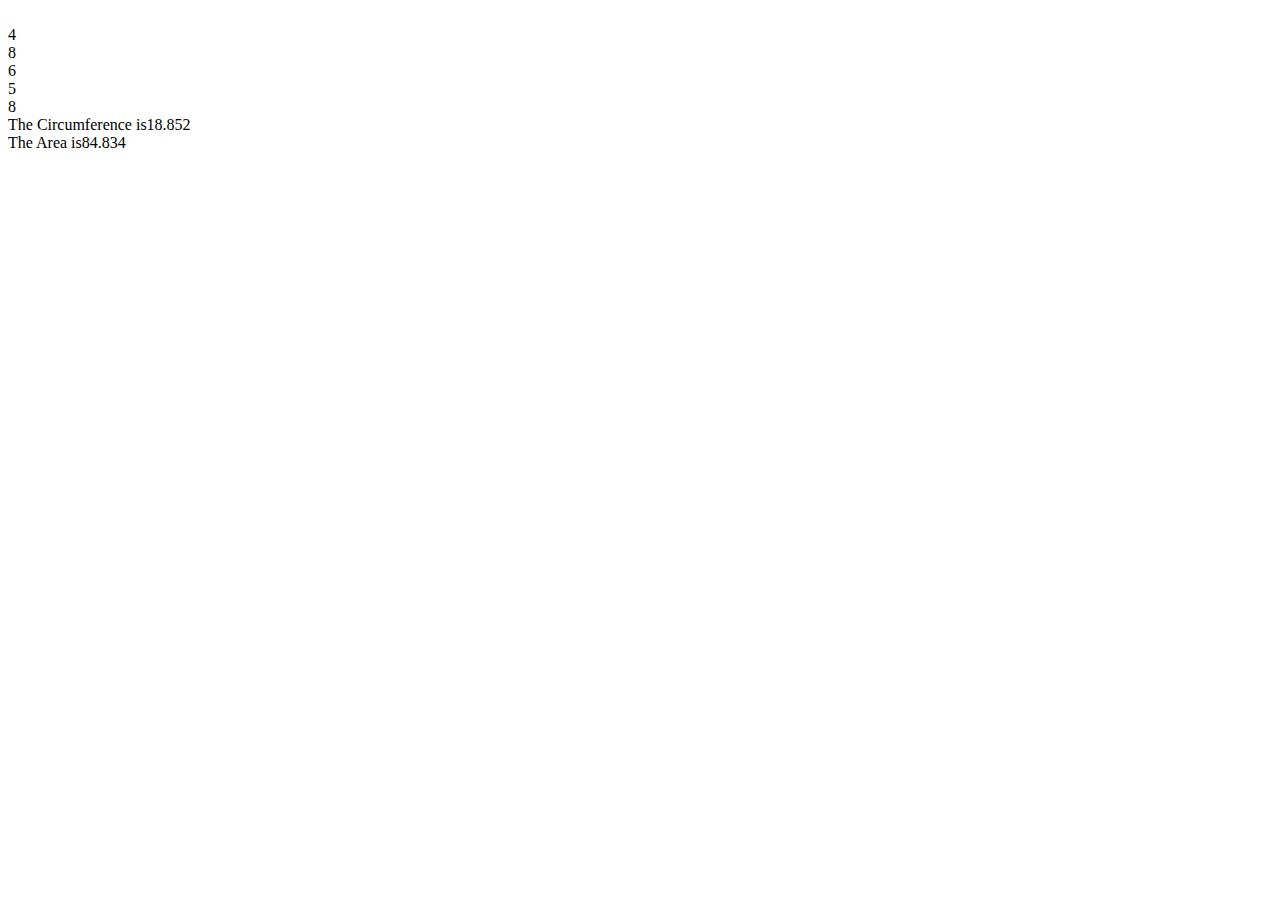
<file: javasacript project 2/index.html>
<!DOCTYPE html>
<html lang="en">
<head>
    <meta charset="UTF-8">
    <meta name="viewport" content="width=device-width, initial-scale=1.0">
    <title>Document</title>
</head>
<body>
    
    <script src="app.js"></script>
</body>
</html>
</file>
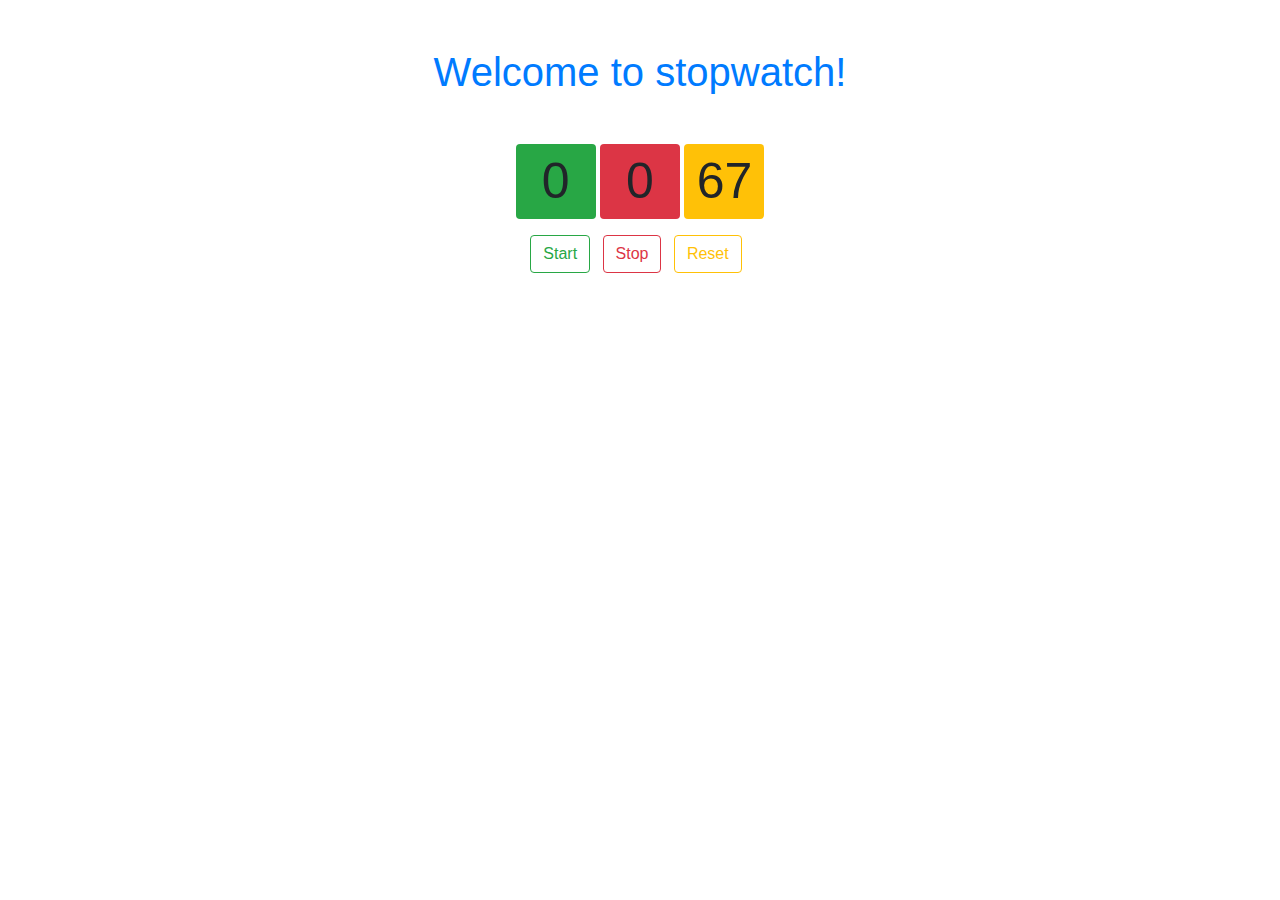
<file: stopwatch/index.html>
<!DOCTYPE html>
<html lang="en">
<head>
    <meta charset="UTF-8">
    <meta name="viewport" content="width=device-width, initial-scale=1.0">
    <title>Document</title>
    <link rel="stylesheet" href="style.css">
    <link rel="stylesheet" href="bootstrap/bootstrap-4.4.1-dist/css/bootstrap.min.css">
    <link rel="stylesheet" href="bootstrap/bootstrap-4.4.1-dist/js/bootstrap.min.js">
</head>
<body class="text-center">
    <h1 class="mb-5 text-primary mt-5">Welcome to stopwatch!</h1>
    <div class="d-inline-block bg-success rounded" id="min">0</div>
    <div class="d-inline-block bg-danger rounded" id="sec">0</div>
    <div class="d-inline-block bg-warning rounded" id="msec">0</div>
    <div class="btns mt-3">
        <button class="btn btn-outline-success mr-2" onclick="start()">Start</button>
        <button class="btn btn-outline-danger mr-2" onclick="stop()">Stop</button>
        <button class="btn btn-outline-warning mr-2" onclick="reset()">Reset</button>
    </div>
    <script src="app.js"></script>
</body>
</html>
</file>
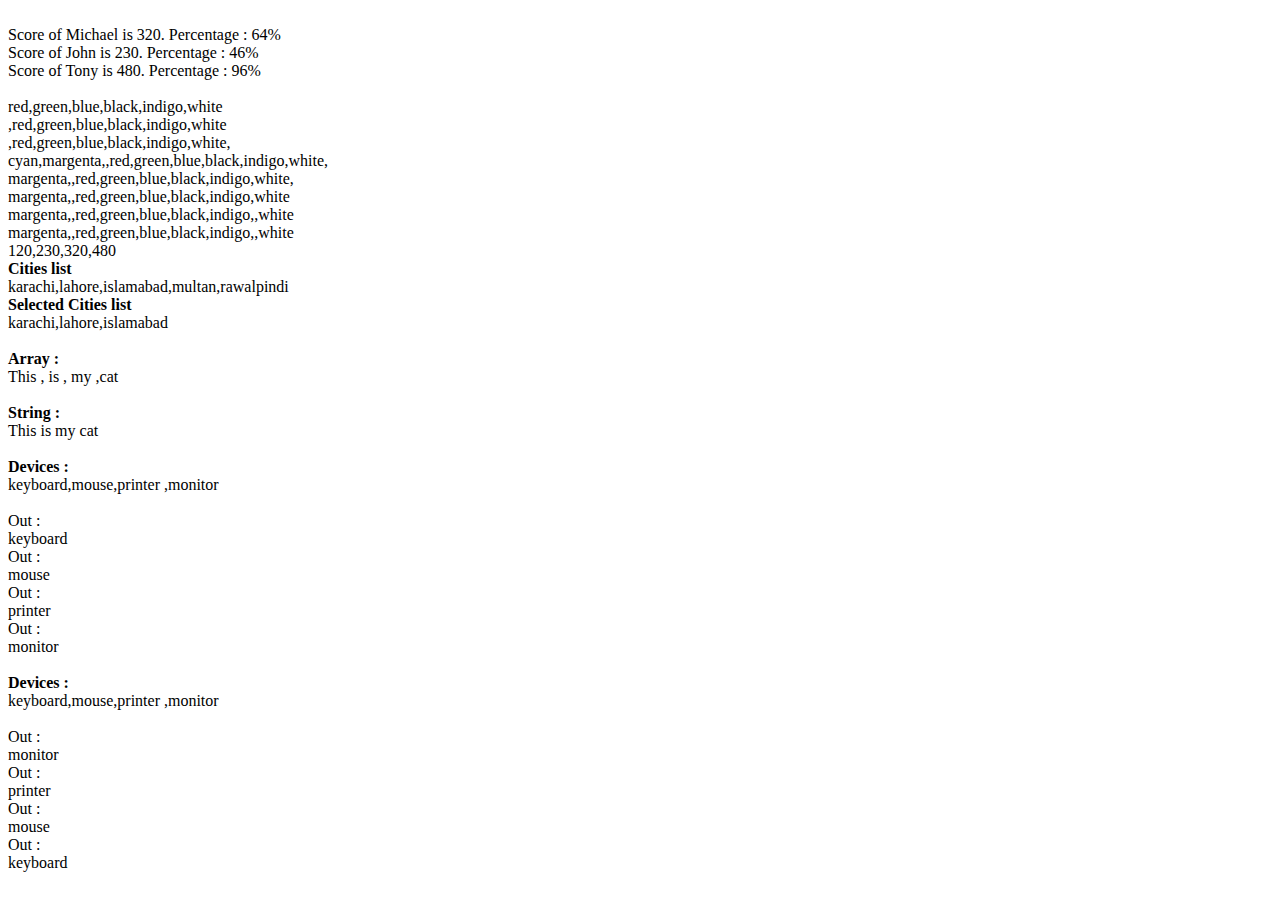
<file: javascript project 4/chapter 14-16/index.html>
<!DOCTYPE html>
<html lang="en">
<head>
    <meta charset="UTF-8">
    <meta name="viewport" content="width=device-width, initial-scale=1.0">
    <title>ARRAYS</title>
</head>
<body>
    
</body>
<script src="app.js"></script>
</html>
</file>
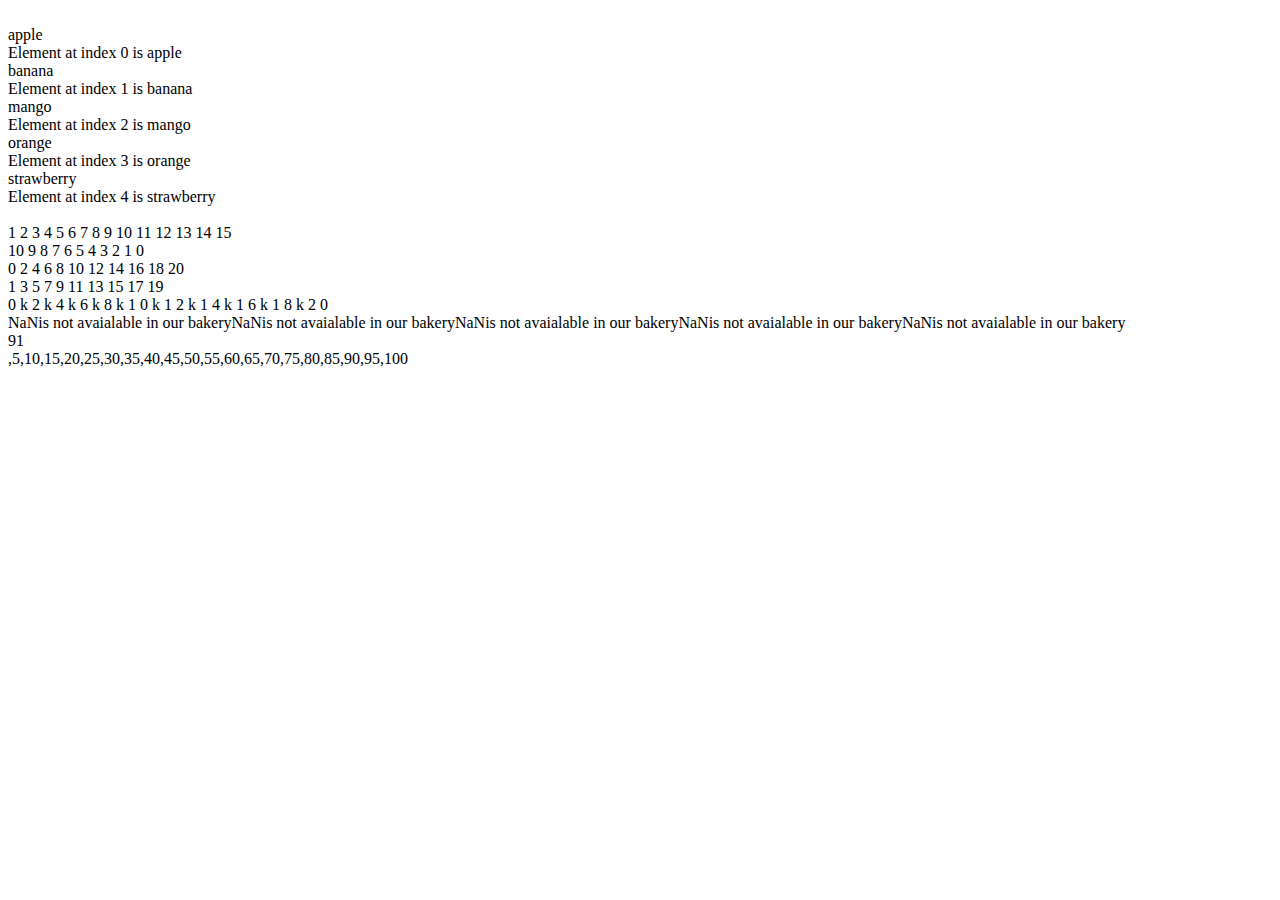
<file: javascript project 4/chapter 16-20/index.html>
<!DOCTYPE html>
<html lang="en">
<head>
    <meta charset="UTF-8">
    <meta name="viewport" content="width=device-width, initial-scale=1.0">
    <title>Document</title>
</head>
<body>
    
</body>
<script src="app.js"></script>
</html>
</file>
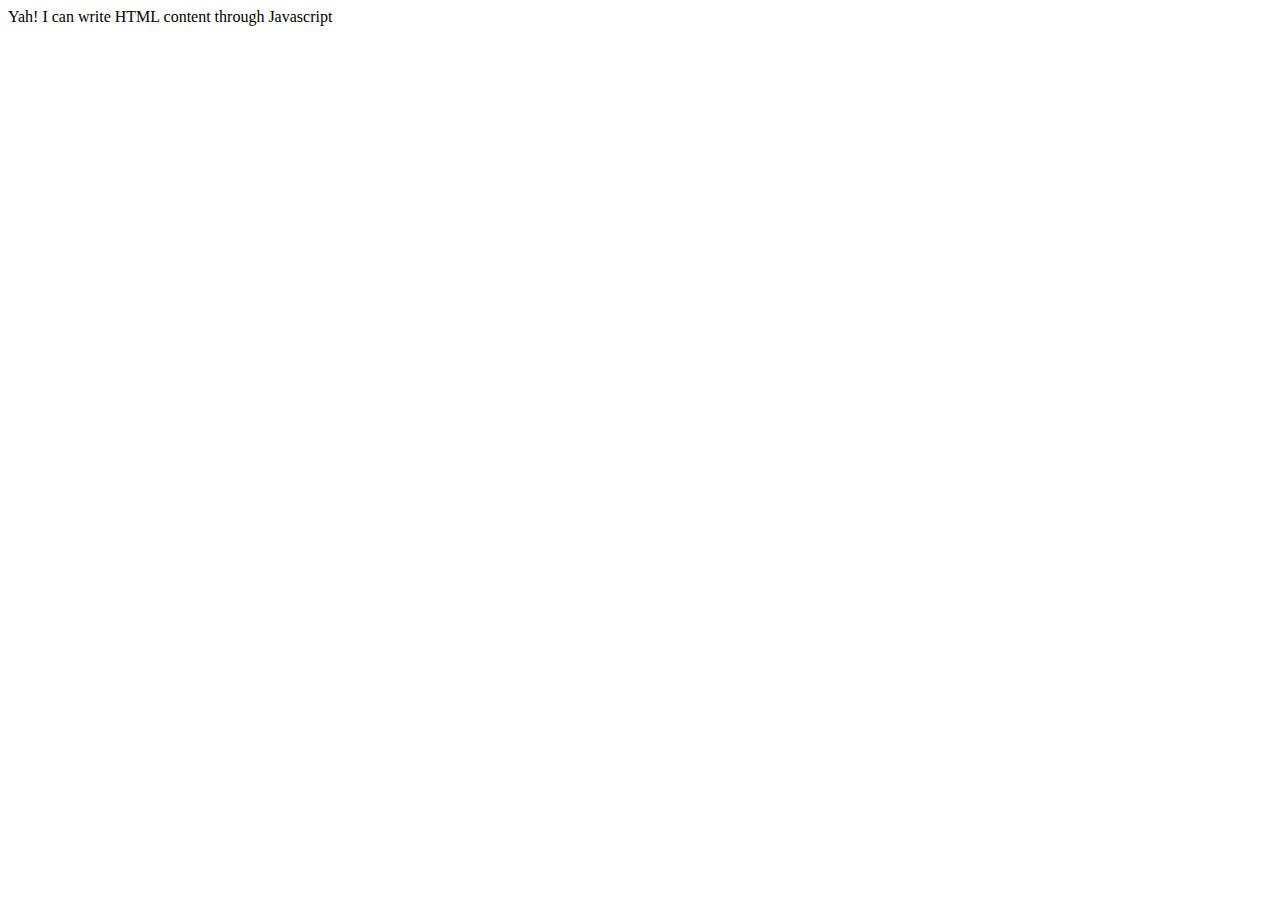
<file: javascript project 4/chapter 2/index.html>
<!DOCTYPE html>
<html lang="en">
<head>
    <meta charset="UTF-8">
    <meta name="viewport" content="width=device-width, initial-scale=1.0">
    <title>Variables</title>
    <script src="app.js"></script>
</head>
<body>
</body>
</html>
</file>
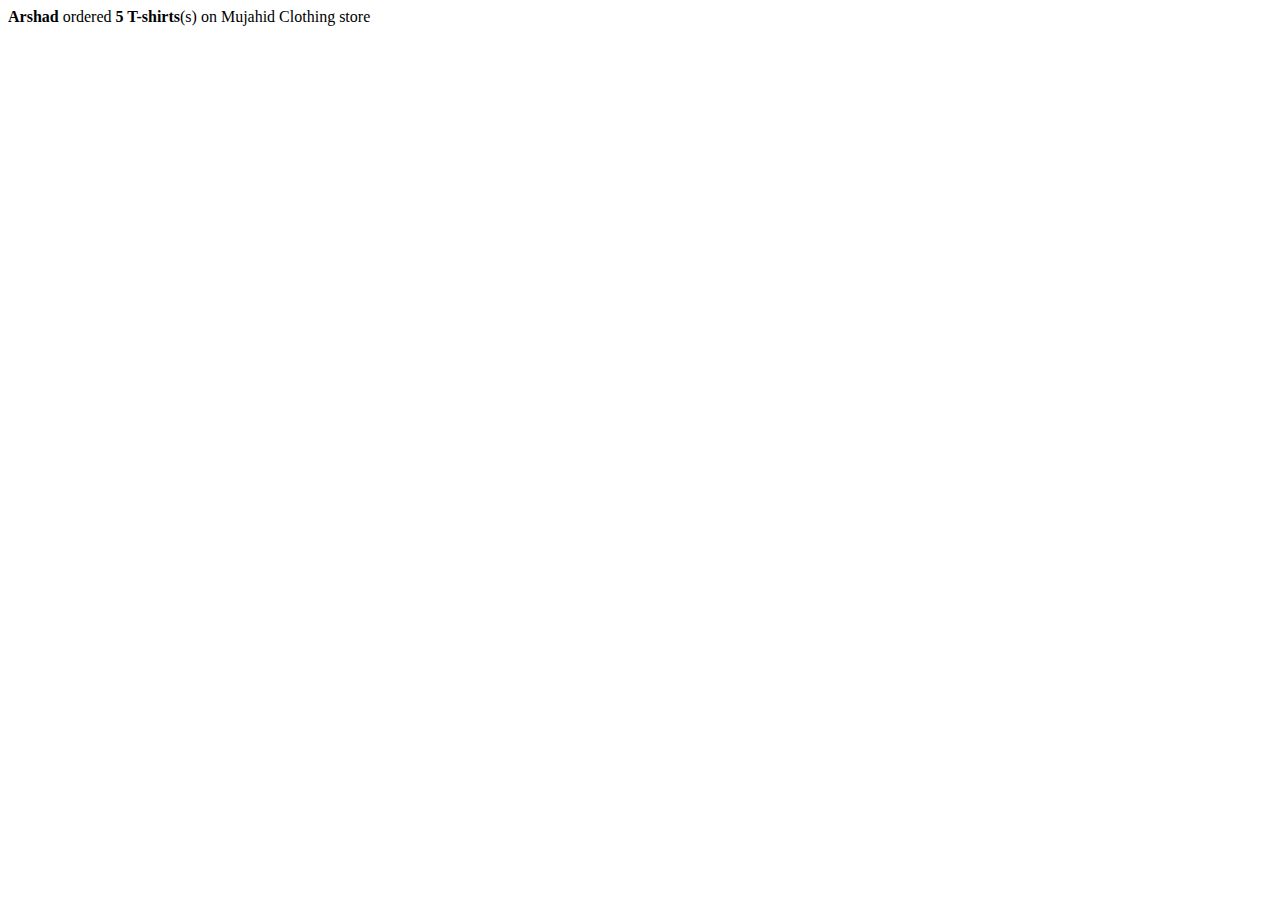
<file: javascript project 4/chapter 3/index.html>
<!DOCTYPE html>
<html lang="en">
<head>
    <meta charset="UTF-8">
    <meta name="viewport" content="width=device-width, initial-scale=1.0">
    <title>VARIABLES FOR NUMBERS</title>
    <script src="app.js"></script>
</head>
<body>
    
</body>
</html>
</file>
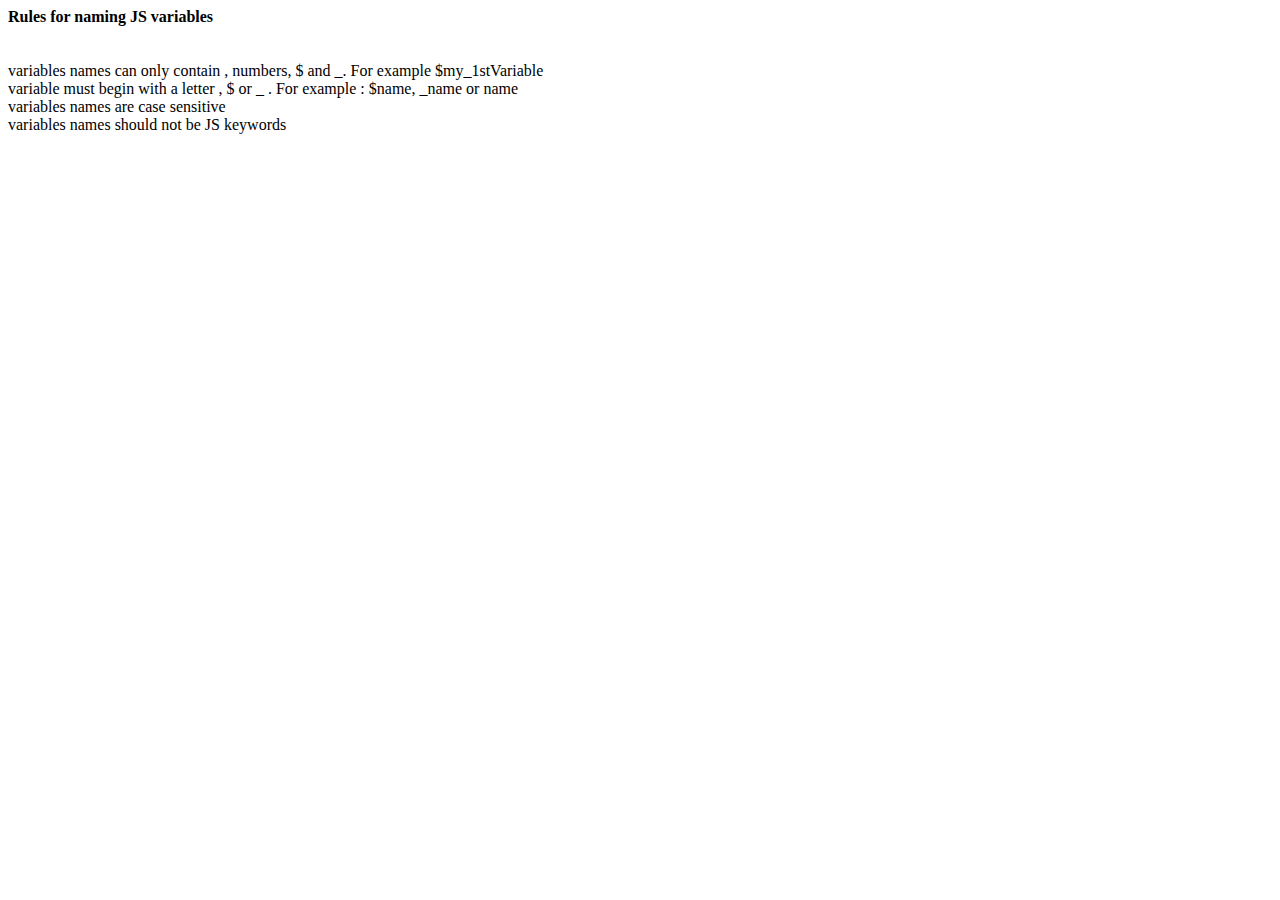
<file: javascript project 4/chapter 4/index.html>
<!DOCTYPE html>
<html lang="en">
<head>
    <meta charset="UTF-8">
    <meta name="viewport" content="width=device-width, initial-scale=1.0">
    <title>Variables names: legal and illegal</title>
</head>
<body>
    
</body>
<script src="app.js"></script>
</html>
</file>
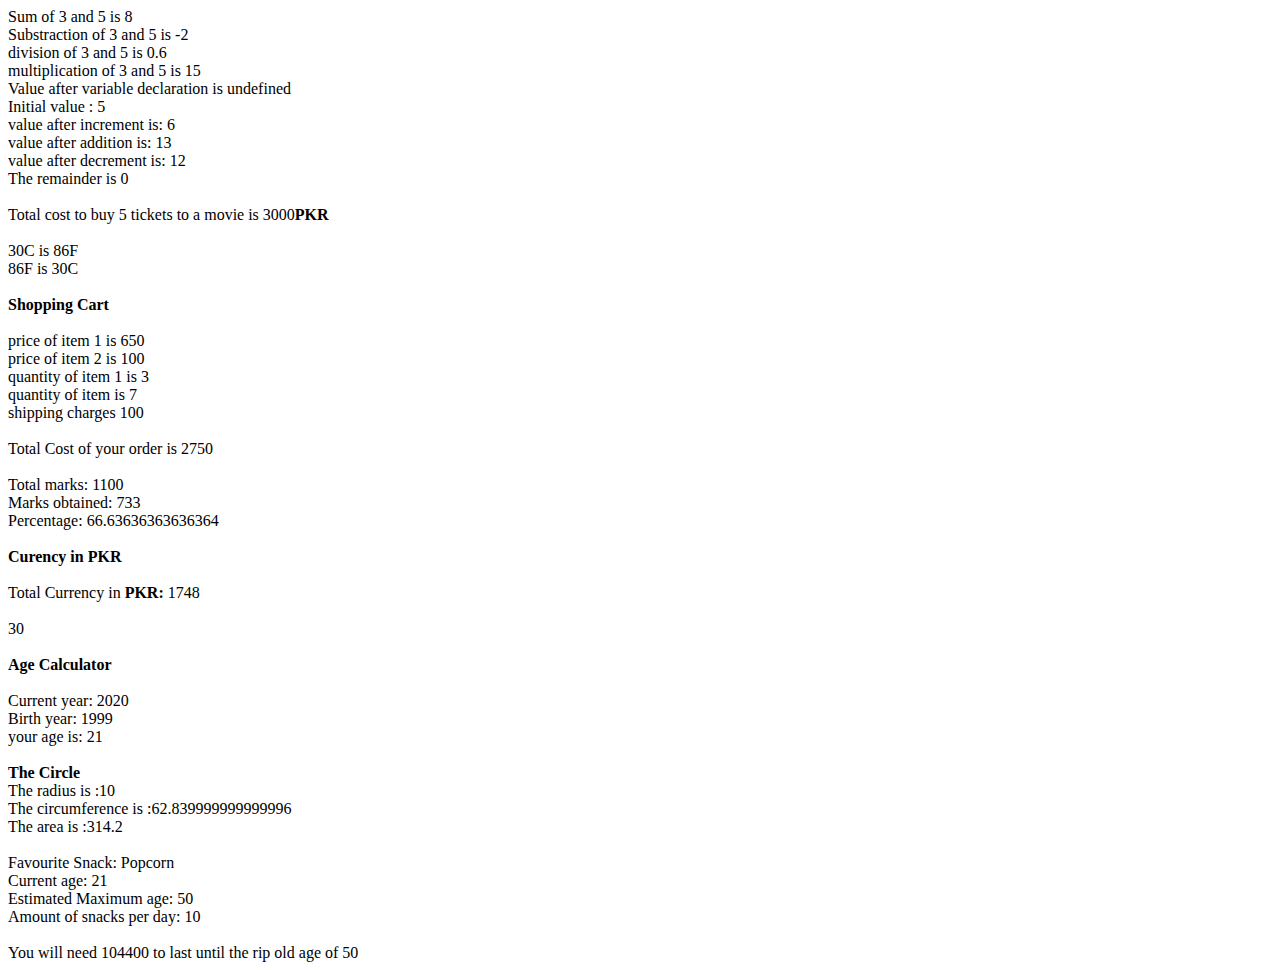
<file: javascript project 4/chapter 5/index.html>
<!DOCTYPE html>
<html lang="en">
<head>
    <meta charset="UTF-8">
    <meta name="viewport" content="width=device-width, initial-scale=1.0">
    <title>Maths Expression</title>
</head>
<body>
    
</body>
<script src="app.js"></script>
</html>
</file>
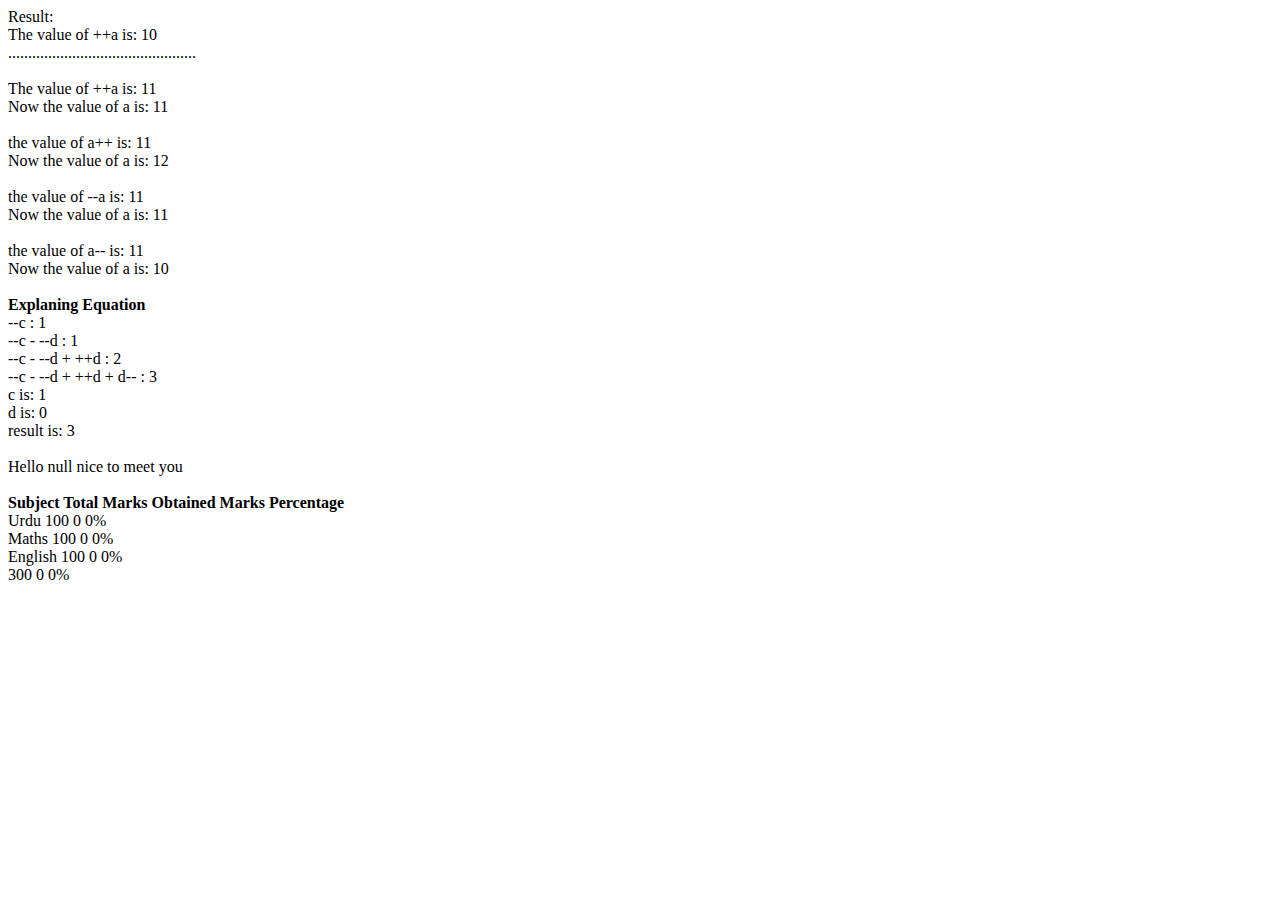
<file: javascript project 4/chapter 6-9/index.html>
<!DOCTYPE html>
<html lang="en">
<head>
    <meta charset="UTF-8">
    <meta name="viewport" content="width=device-width, initial-scale=1.0">
    <title>Maths Expression 2  </title>
</head>
<body>
    
</body>
<script src="app.js"></script>
</html>
</file>
<file: stopwatch/style.css>
h1 {
    text-align: center;
}
#min , #sec , #msec {
    font-size: 50px;
    width: 5rem;
}
</file>
